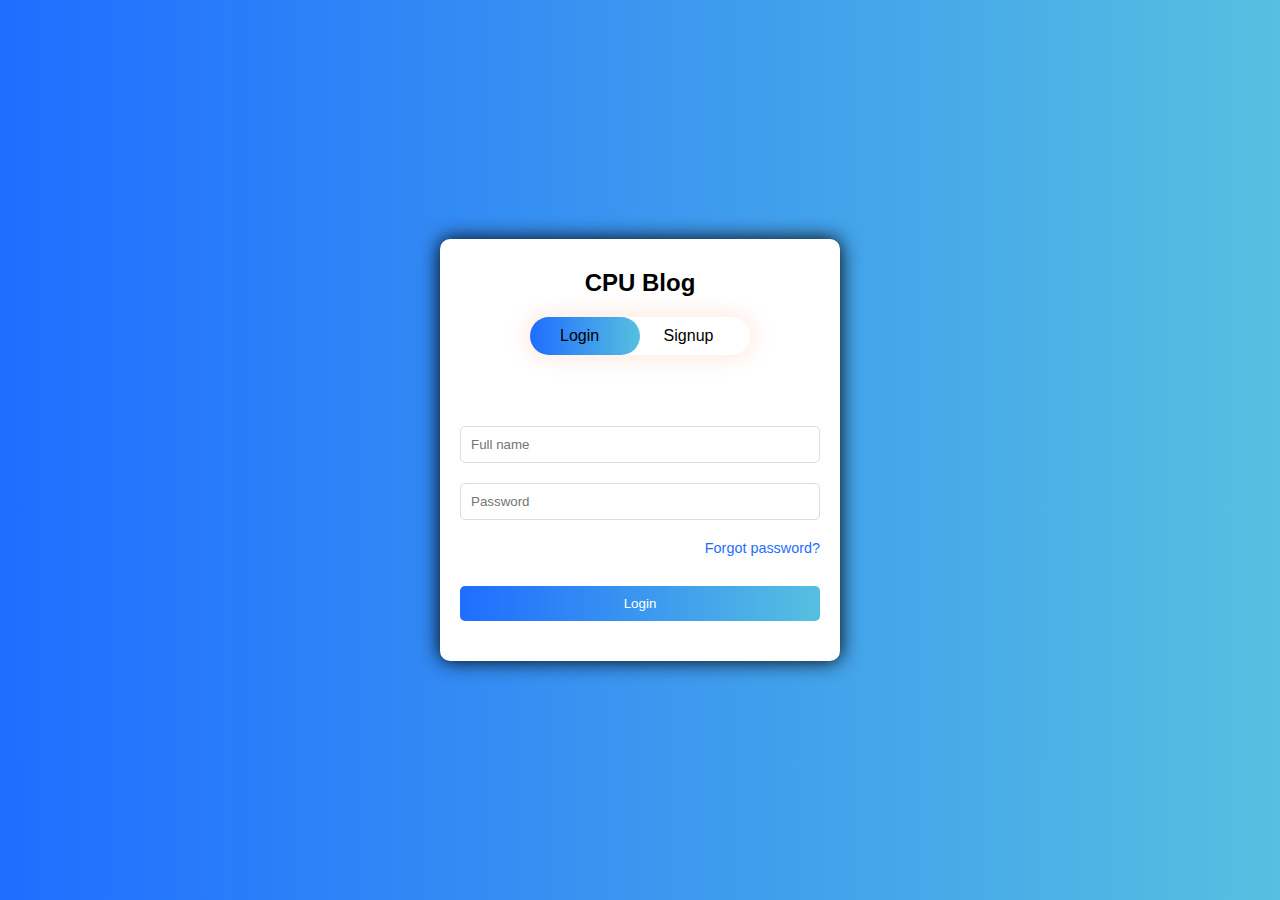
<file: index.html>
<!DOCTYPE html>
<html lang="en">
<head>
    <meta charset="UTF-8">
    <meta name="viewport" content="width=device-width, initial-scale=1.0">
    <title>CPU Blog</title>
    <link rel="stylesheet" href="style.css">
    <script src="script.js" defer></script>
</head>
<body>
    <div class="container">
        <h2>CPU Blog</h2>
        <div class="form-box">
            <div class="button-box">
                <div id="btn"></div>
                <button type="button" class="toggle-btn" onclick="login()">Login</button>
                <button type="button" class="toggle-btn" onclick="signup()">Signup</button>
            </div>
            <div class="box">
                <form id="loginForm" class="input-group">
                    <input type="text" id="loginName" placeholder="Full name" required>
                    <input type="password" id="loginPassword" placeholder="Password" required>
                    <a href="#" class="forgot-password">Forgot password?</a>
                    <button type="submit" class="submit-btn login">Login</button>
                </form>
                <form id="signupForm" class="input-group">
                    <input type="text" id="fullname" placeholder="Full Name" required>
                    <input type="text" id="position" placeholder="Position" required>
                    <input type="password" id="password" placeholder="Password" required>
                    <button type="submit" class="submit-btn signup">Signup</button>
                </form>
            </div>
        </div>
    </div>
</body>
</html>
</file>
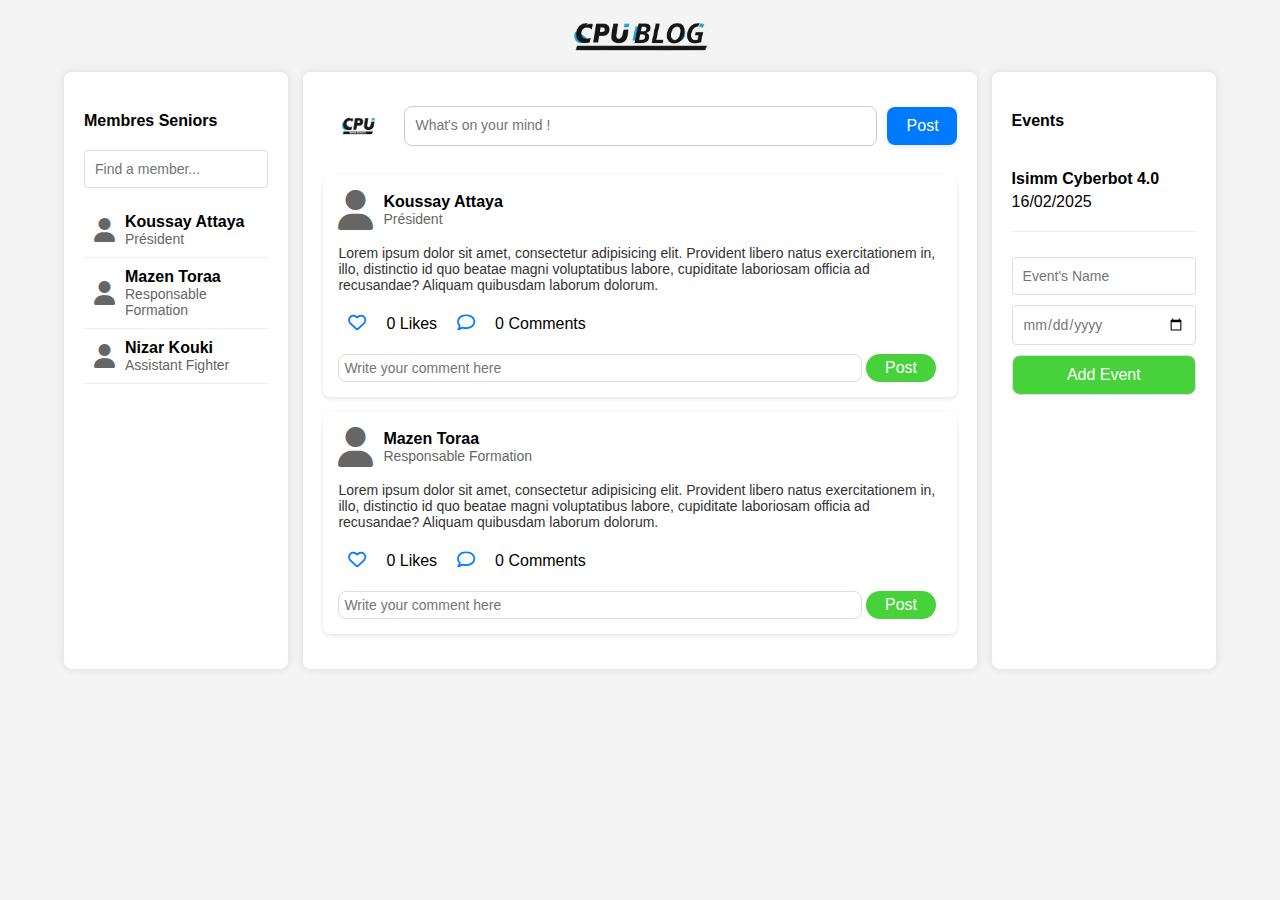
<file: feed.html>
<!DOCTYPE html>
<html lang="en">
<head>
    <meta charset="UTF-8">
    <meta name="viewport" content="width=device-width, initial-scale=1.0">
    <title>CPU Blog | Feed</title>
    <link rel="stylesheet" href="style1.css">
    <link rel="stylesheet" href="https://cdnjs.cloudflare.com/ajax/libs/font-awesome/6.6.0/css/all.min.css"/>
    <script src="script.js" defer></script>
</head>
<body>
    <header><img src="./images/logoblog.png" alt=""></header>
    <div class="container">
        <section id="members">
            <h4>Membres Seniors</h4>
            <input type="text" id="searchUser" placeholder="Find a member...">
            <div id="membersList"></div>
        </section>
        <section id="feed">
            <form class="newPost">
                <img src="./images/cpu.png" alt="CPU">
                <textarea id="new-post-text" placeholder="What's on your mind !"></textarea>
                <button class="post" type="submit">Post</button>
            </form>
            <div class="posts">
                <div class="post">
                    <div class="user-info">
                        <i class="fa fa-user avatar"></i>
                        <div class="user-details">
                            <h3>Koussay Attaya</h3>
                            <p>Président</p>
                        </div>
                        
                    </div>
                    <p class="post-content">
                        Lorem ipsum dolor sit amet, consectetur adipisicing elit. Provident libero natus exercitationem in, illo, distinctio id quo beatae magni voluptatibus labore, cupiditate laboriosam officia ad recusandae? Aliquam quibusdam laborum dolorum.
                    </p>
                    <div class="post-actions">
                        <button class="like-button"><i class="fa-regular fa-heart"></i></button>
                        <span class="like-count">0 Likes</span>
                        <button class="comment-button"><i class="fa-regular fa-comment"></i></button>
                        <span class="comment-count">0 Comments</span>
                    </div>
                    <div class="comments-section">
                        <input type="text" class="comment-input" placeholder="Write your comment here">
                        <button class="post-comment">Post</button>
                        <ul class="comments-list"></ul>
                    </div>
                </div>

                <div class="post">
                    <div class="user-info">
                        <i class="fa fa-user avatar"></i>
                        <div class="user-details">
                            <h3>Mazen Toraa</h3>
                            <p>Responsable Formation</p>
                        </div>
                    </div>
                    <p class="post-content">
                        Lorem ipsum dolor sit amet, consectetur adipisicing elit. Provident libero natus exercitationem in, illo, distinctio id quo beatae magni voluptatibus labore, cupiditate laboriosam officia ad recusandae? Aliquam quibusdam laborum dolorum.
                    </p>
                    <div class="post-actions">
                        <button class="like-button"><i class="fa-regular fa-heart"></i></button>
                        <span class="like-count">0 Likes</span>
                        <button class="comment-button"><i class="fa-regular fa-comment"></i></button>
                        <span class="comment-count">0 Comments</span>
                    </div>
                    <div class="comments-section">
                        <input type="text" class="comment-input" placeholder="Write your comment here">
                        <button class="post-comment">Post</button>
                        <ul class="comments-list"></ul>
                    </div>
                </div>
            </div>
        </section>
        <section id="events">
            <h4>Events</h4>
            <ul id="eventsList">
                <li class="event">
                    <h4>Isimm Cyberbot 4.0</h4>
                    <p>16/02/2025</p>
                </li>
            </ul>
            <input type="text" id="eventName" placeholder="Event's Name" required>
            <input type="date" id="date" required>
            <button id="addEventBtn">Add Event</button>
        </section>
    </div>
</body>
</html>
</file>
<file: style.css>
* {
    margin: 0;
    padding: 0;
    box-sizing: border-box;
    font-family: 'Poppins', sans-serif;
}

body {
    display: flex;
    justify-content: center;
    align-items: center;
    min-height: 100vh;
    background: linear-gradient(to right, #1f6dff, #56c0e0);
}

.container {
    width: 400px;
    margin: 20px;
    padding: 30px 20px;
    display: flex;
    flex-direction: column;
    align-items: center;
    background: white;
    border-radius: 10px;
    box-shadow: 0px 0px 20px 0px #000;
    
}

.form-box {
    width: 100%;
    padding-top: 20px;
    position: relative;
    overflow: hidden;
}

.button-box {
    width: 220px;
    margin: 0 auto 30px;
    position: relative;
    box-shadow: 0px 0px 20px 5px #ff61241f;
    border-radius: 30px;
}

#btn {
    position: absolute;
    width: 110px;
    height: 100%;
    left: 0;
    background: linear-gradient(to right, #1f6dff, #56c0e0);
    border-radius: 30px;
    transition: all 0.5s ease-in-out;
}

.toggle-btn {
    padding: 10px 30px;
    cursor: pointer;
    background: transparent;
    border: 0;
    position: relative;
    z-index: 1;
    font-size: 16px;
}

.input-group {
    width: 100%;
    margin-top: 20px;
    position: relative;
    transition: 0.5s;
}

input {
    width: 100%;
    padding: 10px;
    margin: 10px 0;
    border: 1px solid #ddd;
    border-radius: 5px;
    outline: none;
}

.submit-btn {
    width: 100%;
    padding: 10px 0;
    cursor: pointer;
    background: linear-gradient(to right, #1f6dff, #56c0e0);
    border: none;
    outline: none;
    color: white;
    border-radius: 5px;
    margin-top: 20px;
}

.submit-btn:hover {
    opacity: 80%;
}

.forgot-password {
    display: block;
    margin: 10px 0;
    text-align: right;
    color: #1f6dff;
    text-decoration: none;
    font-size: 0.9em;
}

.box{
    display: flex;
    align-items: center;
    width: 720px;
}

#loginForm {
    left: 0;
    width: 100%;
    transition: all 0.5s ease-in-out;
}

#signupForm {
    left: 100%;
    width: 100%;
    transition: all 0.5s ease-in-out;
}

.form-box.active #loginForm {
    left: -100%;
}

.form-box.active #signupForm {
    left: -50%;
    
}
</file>
<file: style1.css>
* {
    margin: 0;
    padding: 0;
    box-sizing: border-box;
    font-family: 'Poppins', sans-serif;
}

header{
    padding-top: 10px;
    font-size: 30px;
    font-weight: bolder;
}

header img {
    height: 55px;
}

body {
    display: flex;
    flex-direction: column;
    align-items: center;
    background-color: #f4f4f4;
}

.container {
    display: grid;
    grid-template-columns: 1fr 3fr 1fr;
    gap: 15px;
    width: 90%;
    max-width: 1200px;
}

#members, #feed, #events {
    background-color: white;
    padding: 20px;
    box-shadow: 0 0 10px rgba(0, 0, 0, 0.1);
    border-radius: 8px;
}

/* Feed */


.newPost {
    display: flex;
    align-items: center;
    gap: 10px;
    width: 100%;
}

.newPost textarea {
    flex: 1; 
    height: 40px;
    padding: 10px;
    border-radius: 8px;
    border: 1px solid #ccc;
    font-size: 14px;
    resize: none;
}

.newPost button {
    background-color: #007bff;
    width: 70px;
    color: white;
    border: none;
    border-radius: 8px;
    padding: 10px 20px;
    cursor: pointer;
    font-size: 16px;
}

.newPost button:hover {
    background-color: #0056b3;
}

.newPost img {
    height: 40px;
}


.post {
    background-color: #fff;
    border-radius: 8px;
    box-shadow: 0 2px 5px rgba(0, 0, 0, 0.1);
    padding: 15px;
    width: 100%;
    margin: 15px auto;
}

.user-info {
    display: flex;
    align-items: center;
    margin-bottom: 10px;
}

.avatar {
    font-size: 40px;
    color: #666;
    margin-right: 10px;
}

.user-details h3 {
    margin: 0;
    font-size: 16px;
}

.user-details p {
    margin: 0;
    color: #666;
    font-size: 14px;
}

.post-content {
    margin: 15px 0;
    font-size: 14px;
    color: #333;
}

.post-actions {
    display: flex;
    align-items: center;
    gap: 10px;
}

.like-button, .comment-button {
    padding: 5px 10px;
    border: none;
    background-color: transparent;
    cursor: pointer;
    font-size: 18px;
}

.like-button i, .comment-button i {
    color: #007bff;
}

.comments-section {
    margin-top: 15px;
}

.comment-input {
    width: calc(100% - 80px);
    padding: 5px;
    border-radius: 8px;
    border: 1px solid #ddd;
    font-size: 14px;
}

.post-comment {
    background-color: #47d13b;
    font-size: 16px;
    color: white;
    border: none;
    border-radius: 25px;
    height: 28px;
    width: 70px;
    cursor: pointer;
    text-align: center;
}

.post-comment:hover {
    background-color: #209e14;
}

.comment-item {
    list-style: none;
    margin: 20px 0;
    border-bottom: 1px solid #eee;
    width: 100%;
}

.comment-user-info {
    display: flex;
    align-items: center;
    margin-bottom: 5px;
}

.comment-avatar {
    margin-right: 10px;
    font-size: 27px;
    color: #555;
}

.comment-user-details h3 {
    margin: 0;
    font-size: 14px;
}

.comment-user-details p {
    margin: 0;
    font-size: 11px;
    color: #888;
}

.comment-content {
    margin: 15px 0;
    font-size: 14px;
    color: #333;
}


/* Members */

#members h4 {
    margin: 20px 0;
}

#searchUser {
    width: 100% ;
    padding: 10px;
    margin-bottom: 15px;
    border: 1px solid #ddd;
    border-radius: 4px;
    font-size: 14px;
}

#membersList {
    display: flex;
    flex-direction: column;
}

.member-item {
    display: flex;
    justify-content: space-between;
    align-items: center;
    padding: 10px;
    border-bottom: 1px solid #eee;
}

.member-info {
    display: flex;
    align-items: center;
}

.member-avatar {
    font-size: 24px;
    color: #666;
    margin-right: 10px;
}

.member-details h3 {
    margin: 0;
    font-size: 16px;
}

.member-details p {
    margin: 0;
    color: #666;
    font-size: 14px;
}

/* Events */

#events h4 {
    margin: 20px 0;
}

#events input {
    width: 100%;
    margin: 5px 0;
    padding: 10px;
    border: 1px solid #ddd;
    border-radius: 4px;
    font-size: 14px;
}

#events button {
    width: 100%;
    margin: 5px 0;
    padding: 10px;
    border: 1px solid #ddd;
    border-radius: 8px;
    font-size: 16px;
    background-color: #47d13b;
    color: white;
}

input[type="date"]::-webkit-datetime-edit-fields-wrapper  {
    color: #757575;
}

#events button:hover {
    cursor: pointer;
    background-color: #209e14;
}

#eventsList{
    display: flex;
    flex-direction: column;
    margin-bottom: 20px;
}

#eventsList li {
    display: flex;
    flex-direction: column;
    border-bottom: 1px solid #eee;
}

#eventsList li h4 {
    margin: 20px 0 5px 0 ;
}

#eventsList li p {
    padding-bottom: 20px;
}
</file>
